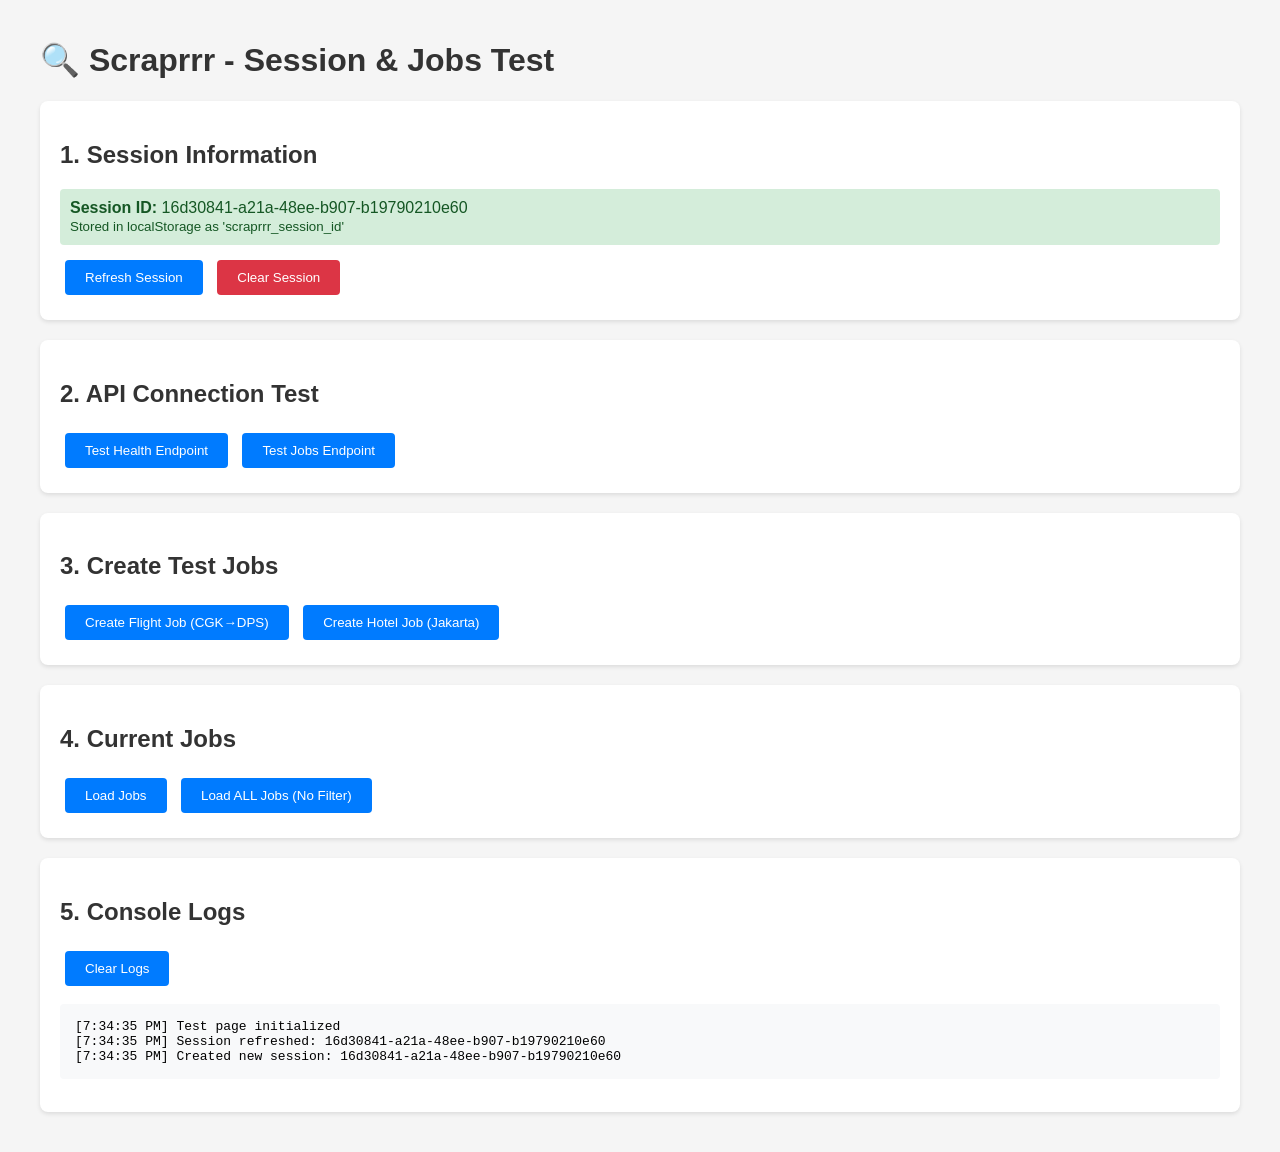
<file: frontend/public/test.html>
<!DOCTYPE html>
<html lang="en">
<head>
  <meta charset="UTF-8">
  <meta name="viewport" content="width=device-width, initial-scale=1.0">
  <title>Scraprrr - Session & Jobs Test</title>
  <style>
    body {
      font-family: Arial, sans-serif;
      max-width: 1200px;
      margin: 0 auto;
      padding: 20px;
      background: #f5f5f5;
    }
    .card {
      background: white;
      border-radius: 8px;
      padding: 20px;
      margin-bottom: 20px;
      box-shadow: 0 2px 4px rgba(0,0,0,0.1);
    }
    h1, h2 { color: #333; }
    .status { padding: 10px; border-radius: 4px; margin: 10px 0; }
    .status.success { background: #d4edda; color: #155724; }
    .status.error { background: #f8d7da; color: #721c24; }
    .status.info { background: #d1ecf1; color: #0c5460; }
    button {
      background: #007bff;
      color: white;
      border: none;
      padding: 10px 20px;
      border-radius: 4px;
      cursor: pointer;
      margin: 5px;
    }
    button:hover { background: #0056b3; }
    button.danger { background: #dc3545; }
    button.danger:hover { background: #c82333; }
    pre {
      background: #f8f9fa;
      padding: 15px;
      border-radius: 4px;
      overflow-x: auto;
    }
    .job-item {
      border: 1px solid #ddd;
      padding: 10px;
      margin: 10px 0;
      border-radius: 4px;
    }
    .job-item.completed { border-color: #28a745; background: #f0fff4; }
    .job-item.running { border-color: #007bff; background: #f0f7ff; }
    .job-item.failed { border-color: #dc3545; background: #fff5f5; }
    table {
      width: 100%;
      border-collapse: collapse;
    }
    th, td {
      padding: 10px;
      text-align: left;
      border-bottom: 1px solid #ddd;
    }
    th { background: #f8f9fa; }
  </style>
</head>
<body>
  <h1>🔍 Scraprrr - Session & Jobs Test</h1>
  
  <div class="card">
    <h2>1. Session Information</h2>
    <div id="session-info"></div>
    <button onclick="refreshSession()">Refresh Session</button>
    <button class="danger" onclick="clearSession()">Clear Session</button>
  </div>

  <div class="card">
    <h2>2. API Connection Test</h2>
    <button onclick="testHealth()">Test Health Endpoint</button>
    <button onclick="testJobs()">Test Jobs Endpoint</button>
    <div id="api-test-result"></div>
  </div>

  <div class="card">
    <h2>3. Create Test Jobs</h2>
    <button onclick="createFlightJob()">Create Flight Job (CGK→DPS)</button>
    <button onclick="createHotelJob()">Create Hotel Job (Jakarta)</button>
    <div id="create-job-result"></div>
  </div>

  <div class="card">
    <h2>4. Current Jobs</h2>
    <button onclick="loadJobs()">Load Jobs</button>
    <button onclick="loadAllJobs()">Load ALL Jobs (No Filter)</button>
    <div id="jobs-list"></div>
  </div>

  <div class="card">
    <h2>5. Console Logs</h2>
    <button onclick="document.getElementById('logs').innerHTML = ''">Clear Logs</button>
    <pre id="logs"></pre>
  </div>

  <script>
    const API_BASE = '/api/v1';
    
    // Session Manager
    const SessionManager = {
      STORAGE_KEY: 'scraprrr_session_id',
      
      getId: function() {
        let sessionId = localStorage.getItem(this.STORAGE_KEY);
        if (!sessionId) {
          sessionId = crypto.randomUUID();
          localStorage.setItem(this.STORAGE_KEY, sessionId);
          this.log('Created new session: ' + sessionId);
        } else {
          this.log('Using existing session: ' + sessionId);
        }
        return sessionId;
      },
      
      clear: function() {
        localStorage.removeItem(this.STORAGE_KEY);
        this.log('Session cleared');
      },
      
      log: function(msg) {
        const logs = document.getElementById('logs');
        const time = new Date().toLocaleTimeString();
        logs.innerHTML = `[${time}] ${msg}\n` + logs.innerHTML;
      }
    };

    // Initialize
    function init() {
      refreshSession();
      SessionManager.log('Test page initialized');
    }

    // Session functions
    function refreshSession() {
      const sessionId = SessionManager.getId();
      document.getElementById('session-info').innerHTML = `
        <div class="status success">
          <strong>Session ID:</strong> ${sessionId}<br>
          <small>Stored in localStorage as 'scraprrr_session_id'</small>
        </div>
      `;
      SessionManager.log('Session refreshed: ' + sessionId);
    }

    function clearSession() {
      SessionManager.clear();
      refreshSession();
      SessionManager.log('Session cleared and refreshed');
    }

    // API test functions
    async function testHealth() {
      try {
        SessionManager.log('Testing health endpoint...');
        const response = await fetch(`${API_BASE}/health`);
        const data = await response.json();
        document.getElementById('api-test-result').innerHTML = `
          <div class="status success">
            <strong>Health Check Passed!</strong><br>
            <pre>${JSON.stringify(data, null, 2)}</pre>
          </div>
        `;
        SessionManager.log('Health check passed');
      } catch (error) {
        document.getElementById('api-test-result').innerHTML = `
          <div class="status error">
            <strong>Health Check Failed!</strong><br>
            ${error.message}
          </div>
        `;
        SessionManager.log('Health check failed: ' + error.message);
      }
    }

    async function testJobs() {
      try {
        SessionManager.log('Testing jobs endpoint...');
        const sessionId = SessionManager.getId();
        const response = await fetch(`${API_BASE}/jobs`, {
          headers: { 'X-Session-ID': sessionId }
        });
        const data = await response.json();
        document.getElementById('api-test-result').innerHTML = `
          <div class="status success">
            <strong>Jobs Endpoint Working!</strong><br>
            Session: ${sessionId.slice(0, 8)}...${sessionId.slice(-8)}<br>
            Total Jobs: ${data.total}<br>
            <pre>${JSON.stringify(data, null, 2)}</pre>
          </div>
        `;
        SessionManager.log(`Jobs endpoint returned ${data.total} jobs`);
      } catch (error) {
        document.getElementById('api-test-result').innerHTML = `
          <div class="status error">
            <strong>Jobs Endpoint Failed!</strong><br>
            ${error.message}
          </div>
        `;
        SessionManager.log('Jobs endpoint failed: ' + error.message);
      }
    }

    // Job creation functions
    async function createFlightJob() {
      try {
        SessionManager.log('Creating flight job...');
        const sessionId = SessionManager.getId();
        const response = await fetch(`${API_BASE}/flights/search/async`, {
          method: 'POST',
          headers: {
            'Content-Type': 'application/json',
            'X-Session-ID': sessionId
          },
          body: JSON.stringify({
            origin: 'CGK',
            destination: 'DPS'
          })
        });
        const job = await response.json();
        document.getElementById('create-job-result').innerHTML = `
          <div class="status success">
            <strong>Flight Job Created!</strong><br>
            Job ID: ${job.job_id}<br>
            Status: ${job.status}<br>
            <pre>${JSON.stringify(job, null, 2)}</pre>
          </div>
        `;
        SessionManager.log('Flight job created: ' + job.job_id);
      } catch (error) {
        document.getElementById('create-job-result').innerHTML = `
          <div class="status error">
            <strong>Failed to create flight job!</strong><br>
            ${error.message}
          </div>
        `;
        SessionManager.log('Flight job creation failed: ' + error.message);
      }
    }

    async function createHotelJob() {
      try {
        SessionManager.log('Creating hotel job...');
        const sessionId = SessionManager.getId();
        const response = await fetch(`${API_BASE}/hotels/search/async`, {
          method: 'POST',
          headers: {
            'Content-Type': 'application/json',
            'X-Session-ID': sessionId
          },
          body: JSON.stringify({
            location: 'Jakarta'
          })
        });
        const job = await response.json();
        document.getElementById('create-job-result').innerHTML = `
          <div class="status success">
            <strong>Hotel Job Created!</strong><br>
            Job ID: ${job.job_id}<br>
            Status: ${job.status}<br>
            <pre>${JSON.stringify(job, null, 2)}</pre>
          </div>
        `;
        SessionManager.log('Hotel job created: ' + job.job_id);
      } catch (error) {
        document.getElementById('create-job-result').innerHTML = `
          <div class="status error">
            <strong>Failed to create hotel job!</strong><br>
            ${error.message}
          </div>
        `;
        SessionManager.log('Hotel job creation failed: ' + error.message);
      }
    }

    // Job listing functions
    async function loadJobs() {
      try {
        SessionManager.log('Loading jobs for current session...');
        const sessionId = SessionManager.getId();
        const response = await fetch(`${API_BASE}/jobs`, {
          headers: { 'X-Session-ID': sessionId }
        });
        const data = await response.json();
        displayJobs(data.jobs, true);
        SessionManager.log(`Loaded ${data.total} jobs for session`);
      } catch (error) {
        SessionManager.log('Failed to load jobs: ' + error.message);
      }
    }

    async function loadAllJobs() {
      try {
        SessionManager.log('Loading ALL jobs (no session filter)...');
        const response = await fetch(`${API_BASE}/jobs`);
        const data = await response.json();
        displayJobs(data.jobs, false);
        SessionManager.log(`Loaded ${data.total} total jobs`);
      } catch (error) {
        SessionManager.log('Failed to load all jobs: ' + error.message);
      }
    }

    function displayJobs(jobs, isFiltered) {
      const container = document.getElementById('jobs-list');
      
      if (jobs.length === 0) {
        container.innerHTML = `
          <div class="status info">
            No jobs found${isFiltered ? ' for this session' : ''}.
            Create a job using the buttons above.
          </div>
        `;
        return;
      }

      let html = `<p><strong>${isFiltered ? 'Session Jobs' : 'All Jobs'}:</strong> ${jobs.length} found</p>`;
      
      jobs.forEach(job => {
        const statusClass = job.status === 'completed' ? 'completed' : 
                           job.status === 'running' ? 'running' : 
                           job.status === 'failed' ? 'failed' : '';
        
        html += `
          <div class="job-item ${statusClass}">
            <strong>Job ID:</strong> ${job.job_id}<br>
            <strong>Type:</strong> ${job.job_type}<br>
            <strong>Status:</strong> ${job.status}<br>
            <strong>Session:</strong> ${job.session_id.slice(0, 8)}...${job.session_id.slice(-8)}<br>
            <strong>Progress:</strong> ${job.progress}%<br>
            <strong>Created:</strong> ${new Date(job.created_at).toLocaleString()}<br>
            ${job.completed_at ? `<strong>Completed:</strong> ${new Date(job.completed_at).toLocaleString()}` : ''}
            ${job.error ? `<br><strong>Error:</strong> ${job.error}` : ''}
          </div>
        `;
      });
      
      container.innerHTML = html;
    }

    // Auto-refresh jobs every 2 seconds
    setInterval(() => {
      loadJobs();
    }, 2000);

    // Initialize on load
    init();
  </script>
</body>
</html>
</file>
